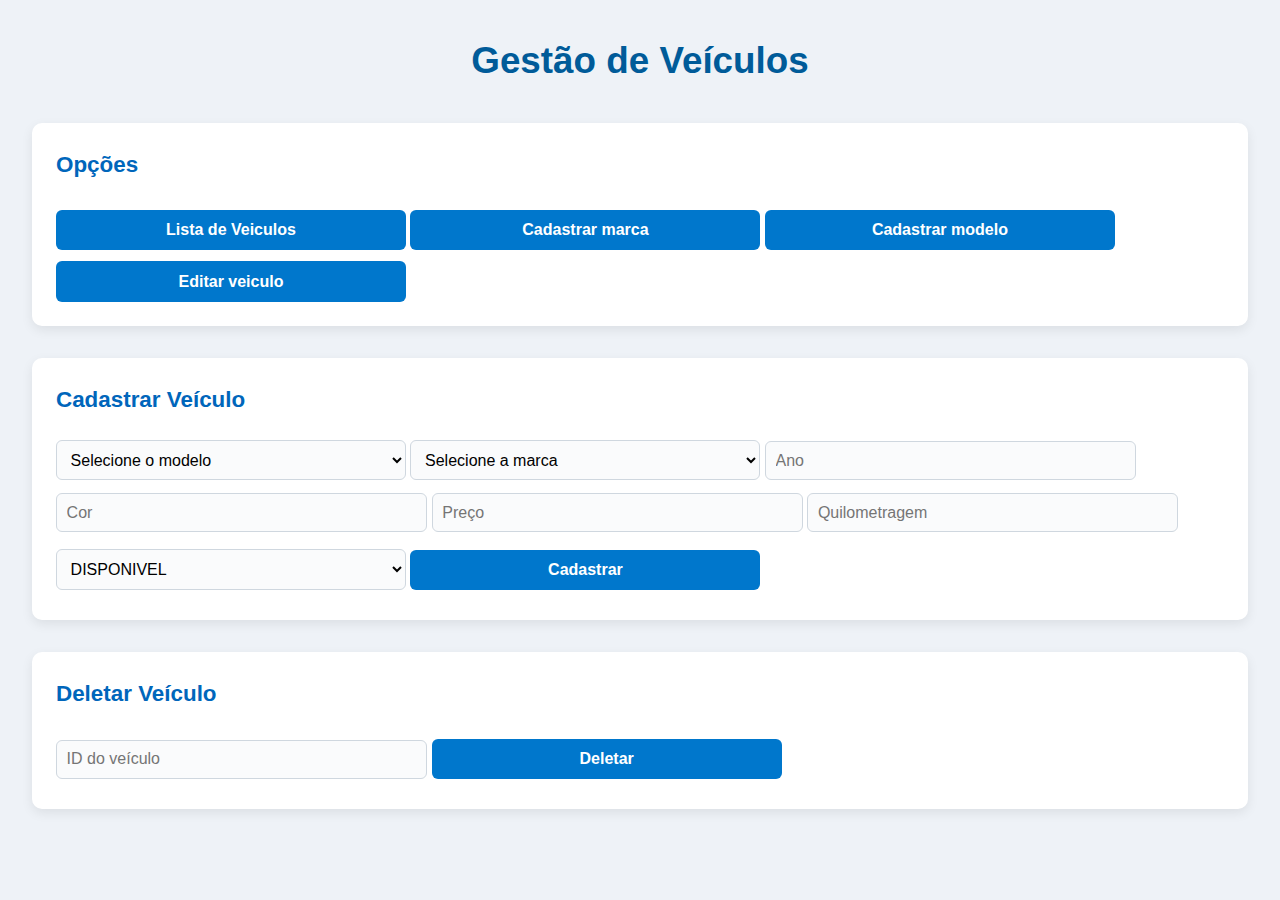
<file: Sistema_Automotivo_web/index.html>
<!DOCTYPE html>
<html lang="pt-BR">
<head>
  <meta charset="UTF-8" />
  <meta name="viewport" content="width=device-width, initial-scale=1.0"/>
  <title>Gestão de Veículos</title>
  <link rel="stylesheet" href="style.css" />
  <script src="script.js" defer></script>
</head>
<body>
  <h1>Gestão de Veículos</h1>

  <section>
    <h2>Opções</h2>
    <button onclick="window.location.href='veiculos/index.html'">Lista de Veiculos</button>
    <button onclick="window.location.href='marca/index.html'">Cadastrar marca</button>
    <button onclick="window.location.href='modelo/index.html'">Cadastrar modelo</button>
    <button onclick="window.location.href='veiculoEdit/index.html'">Editar veiculo</button>
  </section>

  <section>
    <h2>Cadastrar Veículo</h2>
    <form id="form-cadastro">
      <select id="modelo" required>
        <option value="" data-nome="">Selecione o modelo</option>
      </select>

      <select id="marca" required>
        <option value="" data-nome="">Selecione a marca</option>
      </select>

      <input type="number" placeholder="Ano" id="ano" required min="1000" max="9999"/>
      <input type="text" placeholder="Cor" id="cor" required maxlength="2"/>
      <input type="number" placeholder="Preço" id="preco" required />
      <input type="number" placeholder="Quilometragem" id="km" required />
      
      <select id="status" required>
        <option>DISPONIVEL</option>
        <option>INDISPONIVEL</option>
        <option>MANUTENCAO</option>
        <option>VENDIDO</option>
        <option>DESCONTINUADO</option>
      </select>
      
      <button type="submit">Cadastrar</button>
    </form>
  </section>
  
  
  <section>
    <form>
      <h2>Deletar Veículo</h2>
      <input type="number" id="id-deletar" placeholder="ID do veículo" required/>
      <button onclick="deletarVeiculo()" type="submit" >Deletar</button>
    </form>
  </section>
</body>
</html>
</file>
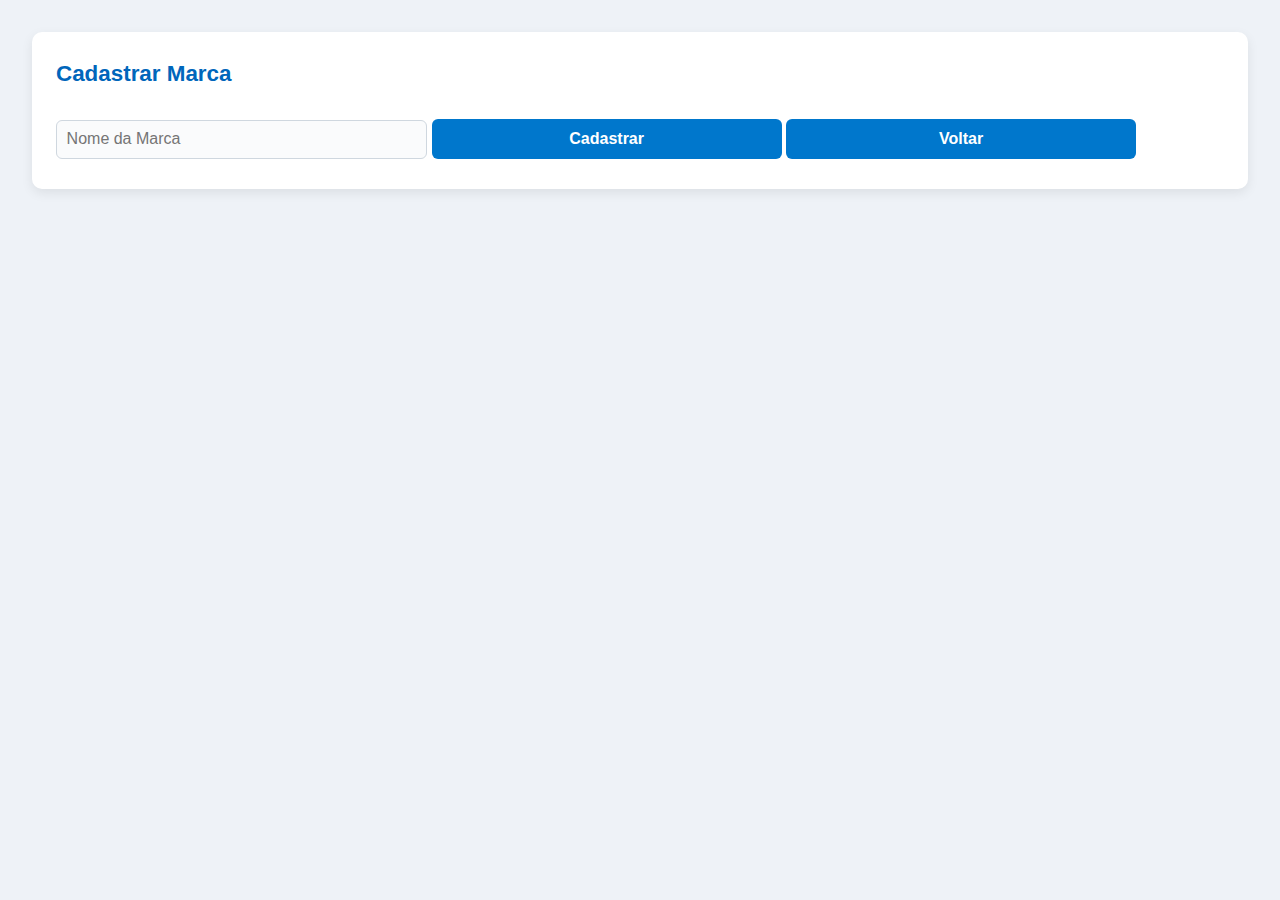
<file: Sistema_Automotivo_web/marca/index.html>
<!DOCTYPE html>
<html lang="pt-BR">
<head>
  <meta charset="UTF-8" />
  <meta name="viewport" content="width=device-width, initial-scale=1.0"/>
  <title>Gestão de Veículos</title>
  <link rel="stylesheet" href="../style.css" />
  <script src="marca.js" defer></script>
</head>
<body>
    <section>
    <h2>Cadastrar Marca</h2>
    <form id="form-cadastro">
      <input type="text" placeholder="Nome da Marca" id="nome" required />
      <button type="submit">Cadastrar</button>
      <button onclick="window.location.href='../index.html'">Voltar</button>
    </form>
  </section>
</body>
</html>
</file>
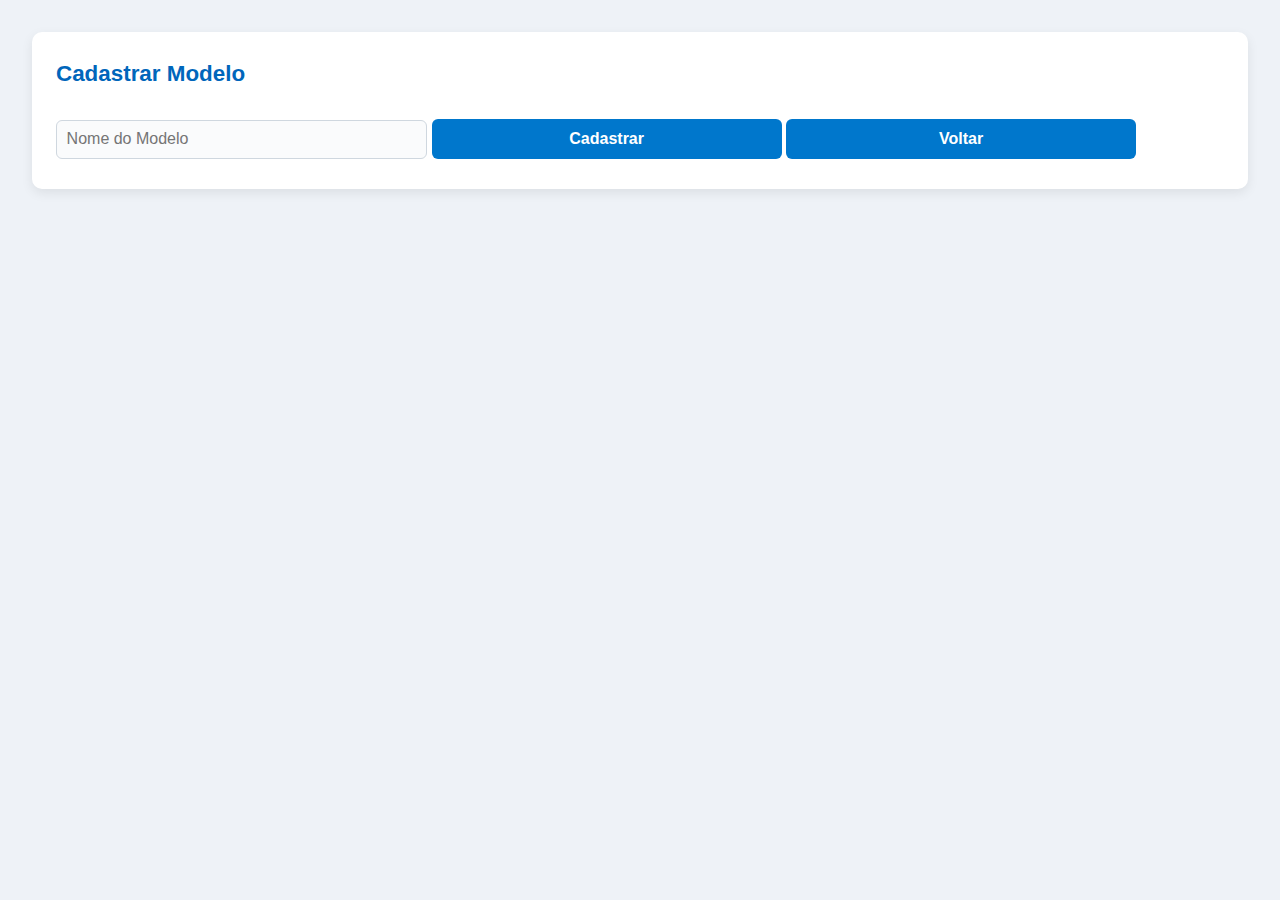
<file: Sistema_Automotivo_web/modelo/index.html>
<!DOCTYPE html>
<html lang="pt-BR">
<head>
  <meta charset="UTF-8" />
  <meta name="viewport" content="width=device-width, initial-scale=1.0"/>
  <title>Gestão de Veículos</title>
  <link rel="stylesheet" href="../style.css" />
  <script src="modelo.js" defer></script>
</head>
<body>
    <section>
    <h2>Cadastrar Modelo</h2>
    <form id="form-cadastro">
      <input type="text" placeholder="Nome do Modelo" id="nome" required />
      <button type="submit">Cadastrar</button>
      <button onclick="window.location.href='../index.html'">Voltar</button>
    </form>
  </section>
</body>
</html>
</file>
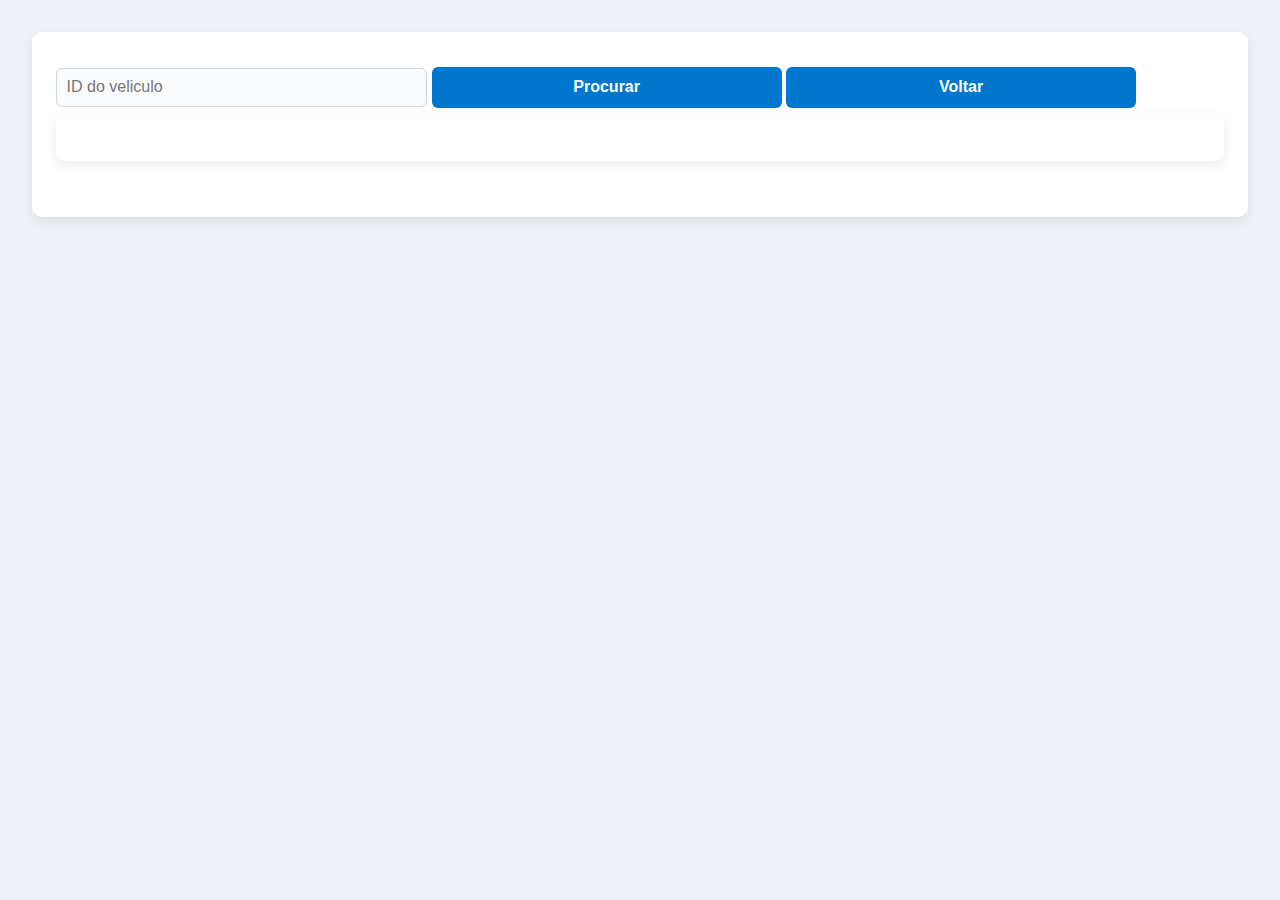
<file: Sistema_Automotivo_web/veiculoEdit/index.html>
<!DOCTYPE html>
<html lang="pt-BR">
<head>
  <meta charset="UTF-8" />
  <meta name="viewport" content="width=device-width, initial-scale=1.0"/>
  <title>Gestão de Veículos</title>
  <link rel="stylesheet" href="../style.css" />
  <script src="script.js" defer></script>
</head>
<body>
    <section>
        <form>
            <input type="number" id="id" placeholder="ID do veliculo" required>
            <button id="procurar" type="submit">Procurar</button>
            <button onclick="window.location.href='../index.html'">Voltar</button>
            <section id="editar"></section>
        </form>
    </section>
</body>
</html>
</file>
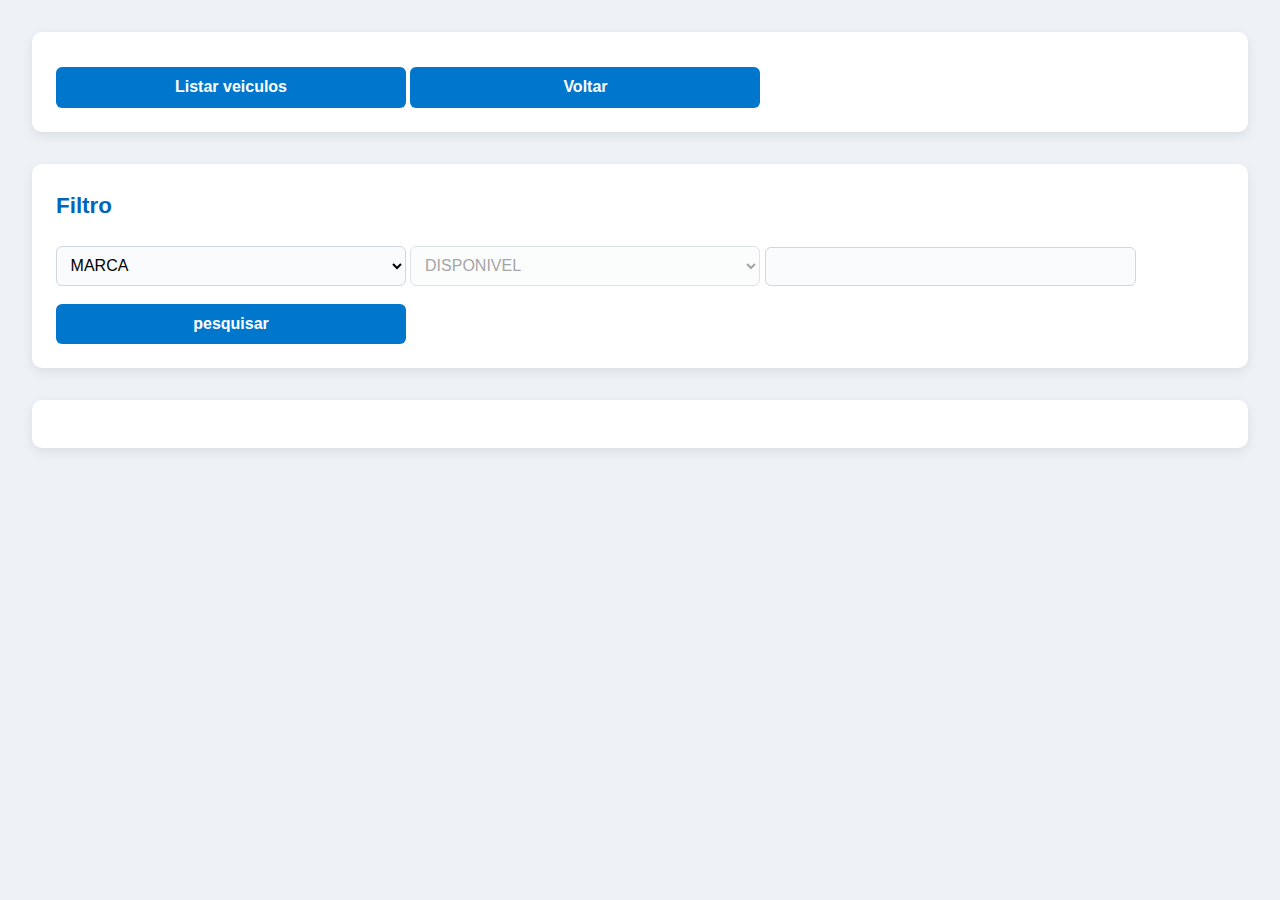
<file: Sistema_Automotivo_web/veiculos/index.html>
<!DOCTYPE html>
<html lang="pt-BR">
<head>
  <meta charset="UTF-8" />
  <meta name="viewport" content="width=device-width, initial-scale=1.0"/>
  <title>Gestão de Veículos</title>
  <link rel="stylesheet" href="../style.css" />
  <script src="script.js" defer></script>
</head>
<body>
    <section>
        <button onclick="listarVeiculos()">Listar veiculos</button>
        <button onclick="window.location.href='../index.html'">Voltar</button>
    </section>

    <section>
        <h2>Filtro</h2>
        <form>
            <select id="filtro">
                <option value="MARCA">MARCA</option>
                <option value="MODELO">MODELO</option>
                <option value="PRECO">PREÇO</option>
                <option value="ANO">ANO</option>
                <option value="STATUS">STATUS</option>
            </select>
            <select id="status" required disabled>
                <option>DISPONIVEL</option>
                <option>INDISPONIVEL</option>
                <option>MANUTENCAO</option>
                <option>VENDIDO</option>
                <option>DESCONTINUADO</option>
            </select>

            <input id="campoTexto" required>
            <button onclick="listarVeiculosFiltro()" type="button">pesquisar</button>
            
        </form>
    </section>

    <section id="Lista">
  </section>
</body>
</html>
</file>
<file: Sistema_Automotivo_web/style.css>
/* ======== ESTILO GERAL ======== */
body {
  font-family: "Inter", Arial, sans-serif;
  margin: 2rem;
  background: #eef2f7;
  color: #333;
  line-height: 1.6;
}

h1 {
  color: #005b99;
  text-align: center;
  margin-bottom: 2rem;
  font-size: 2.3rem;
  font-weight: 700;
}

/* ======== SEÇÕES ======== */
section {
  margin-bottom: 2rem;
  padding: 1.5rem;
  background: #ffffff;
  border-radius: 10px;
  box-shadow: 0 4px 12px rgba(0, 0, 0, 0.08);
  transition: transform 0.15s ease, box-shadow 0.2s ease;
}

section:hover {
  transform: translateY(-2px);
  box-shadow: 0 6px 15px rgba(0, 0, 0, 0.12);
}

h2 {
  margin-top: 0;
  color: #0066bb;
  margin-bottom: 1rem;
  font-size: 1.4rem;
}

/* ======== FORMULÁRIOS E INPUTS ======== */
input, select {
  margin: 0.4rem 0;
  padding: 0.6rem;
  width: 100%;
  max-width: 350px;
  border: 1px solid #cfd7df;
  border-radius: 6px;
  font-size: 1rem;
  background: #fafbfc;
  transition: border-color 0.2s ease, box-shadow 0.2s ease;
}

input:focus, select:focus {
  border-color: #0077cc;
  box-shadow: 0 0 5px rgba(0, 119, 204, 0.3);
  outline: none;
}

/* ======== BOTÕES ======== */
button {
  margin-top: 0.7rem;
  padding: 0.7rem;
  width: 100%;
  max-width: 350px;
  border: none;
  border-radius: 6px;
  background: #0077cc;
  color: white;
  font-weight: 600;
  font-size: 1rem;
  cursor: pointer;
  transition: background 0.15s ease, transform 0.1s ease;
}

button:hover {
  background: #005fa3;
}

button:active {
  transform: scale(0.98);
}

/* ======== LISTA DE VEÍCULOS ======== */
#lista-veiculos {
  list-style: none;
  padding: 0;
}

#lista-veiculos li {
  background: #f9fbfd;
  padding: 0.8rem 1rem;
  border-radius: 6px;
  margin-bottom: 0.7rem;
  border-left: 4px solid #0077cc;
  box-shadow: 0 1px 3px rgba(0,0,0,0.05);
}

#lista-veiculos li:hover {
  background: #eef7ff;
  border-left-color: #005fa3;
}
</file>
